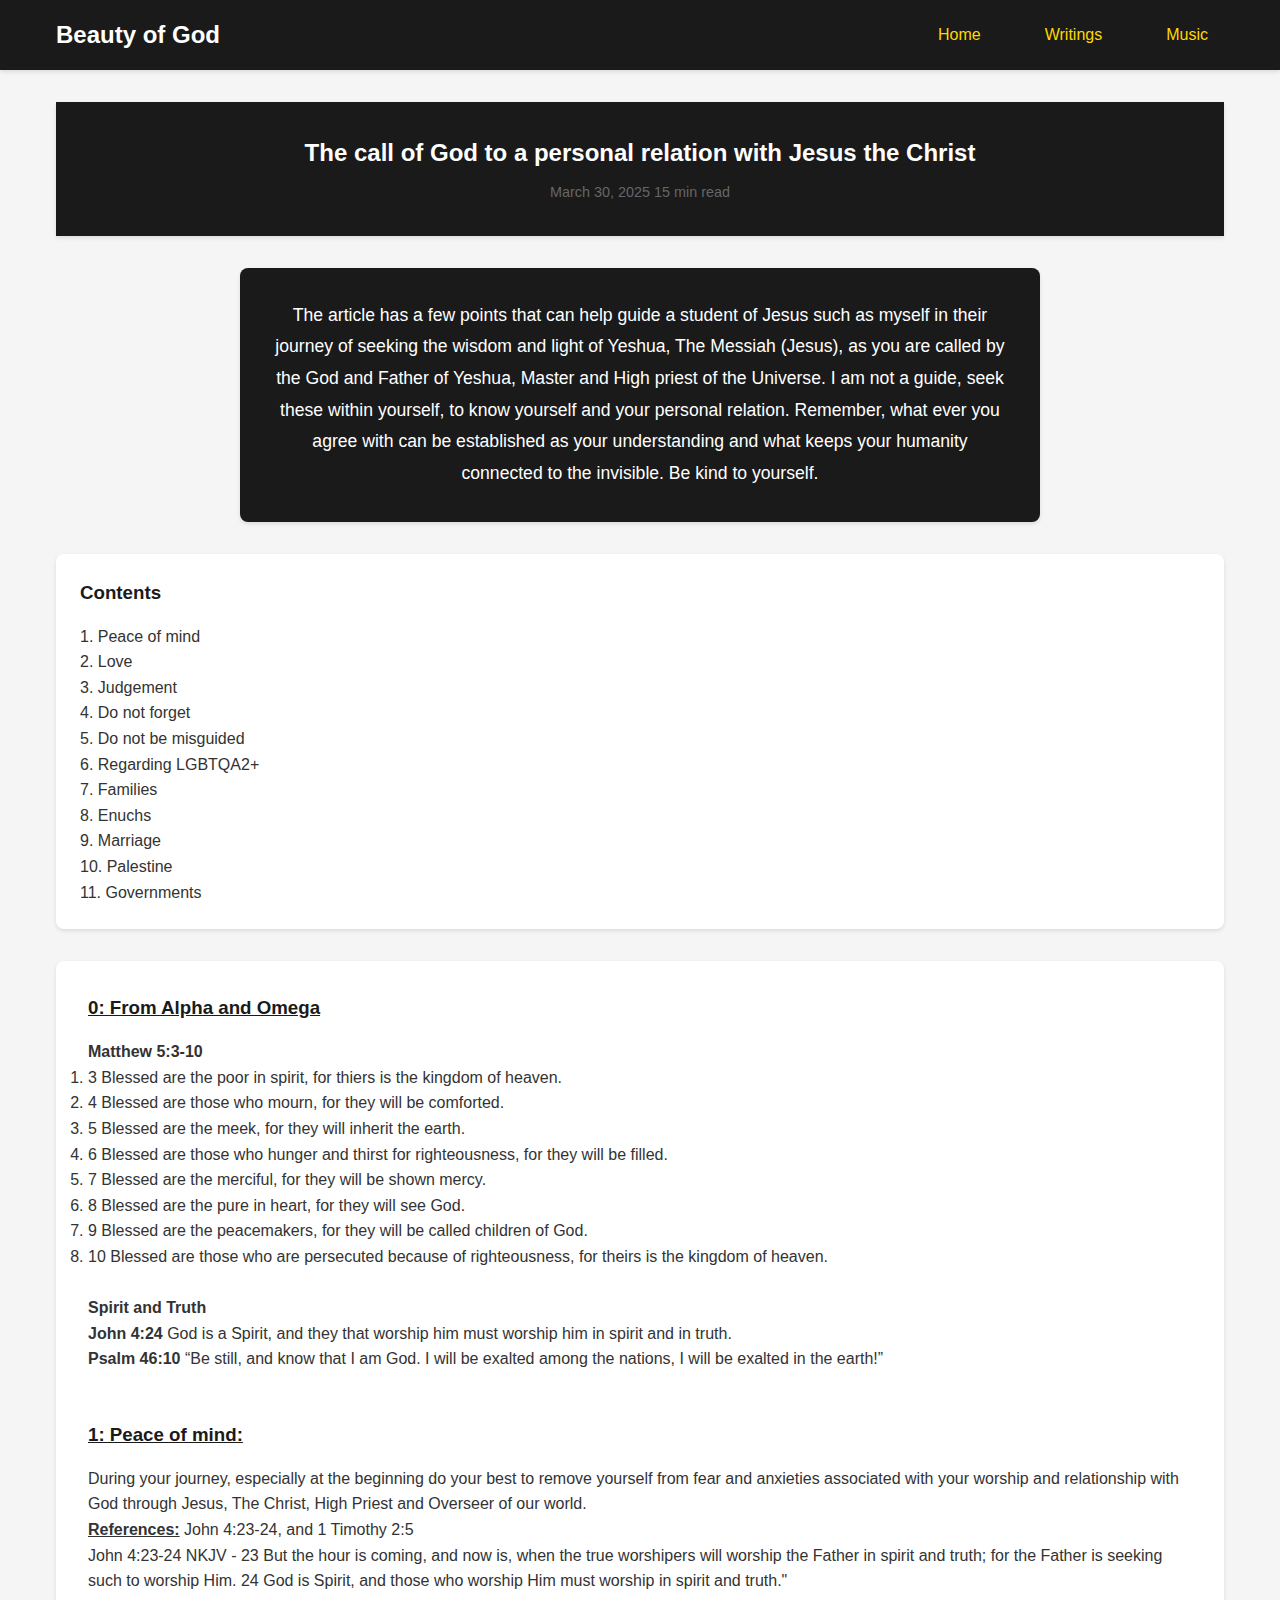
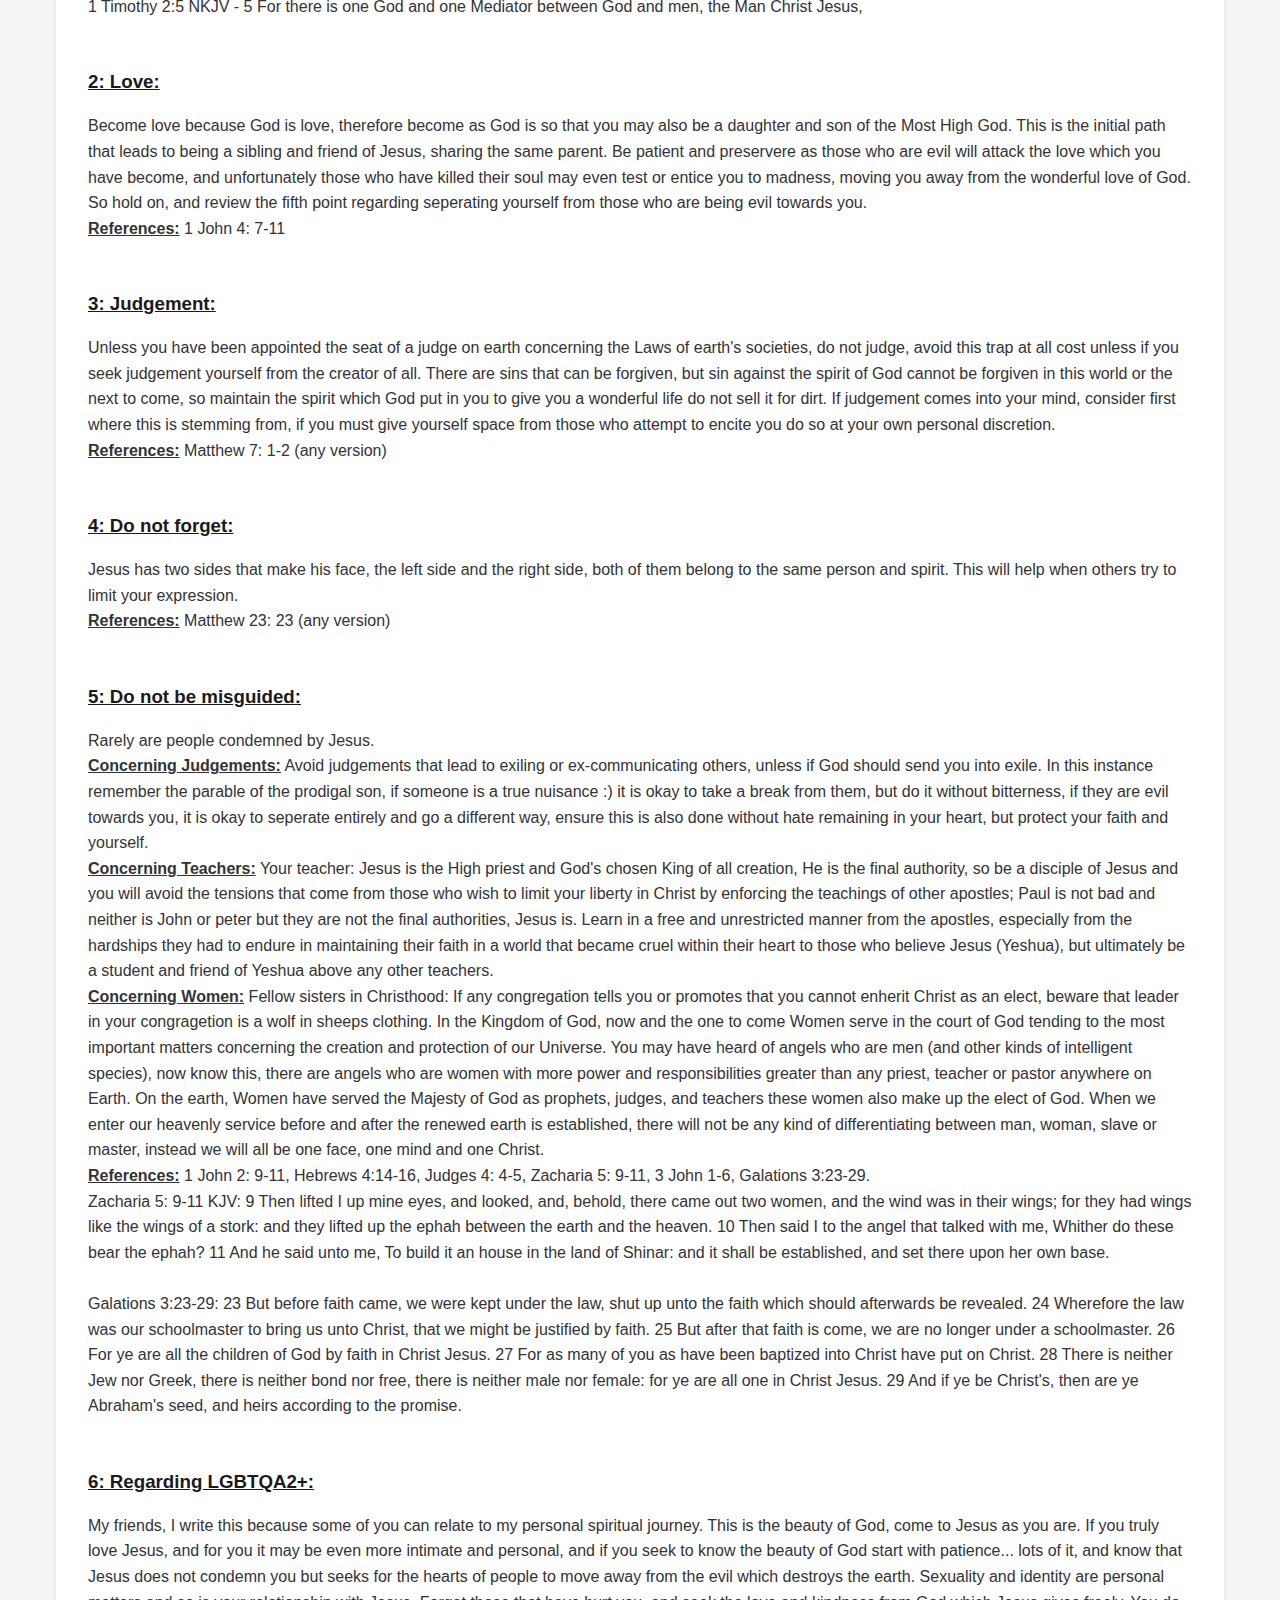
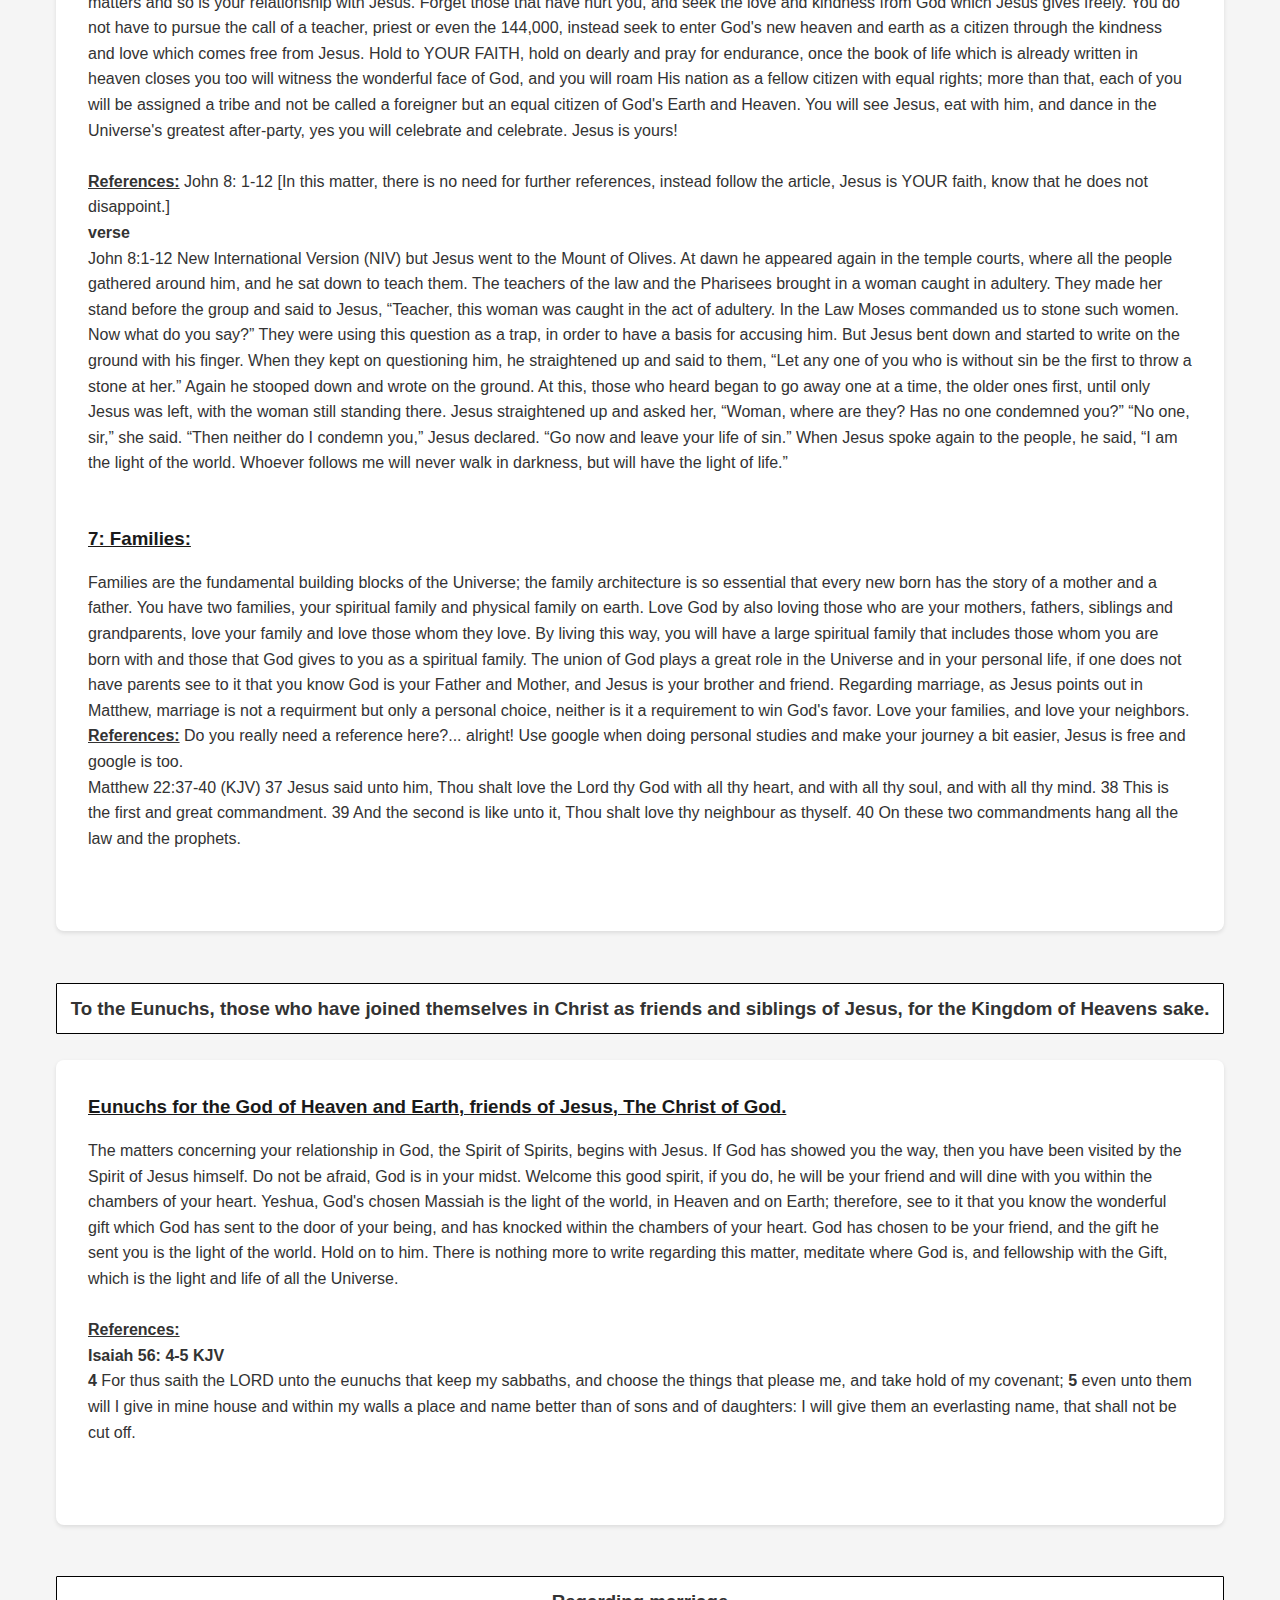
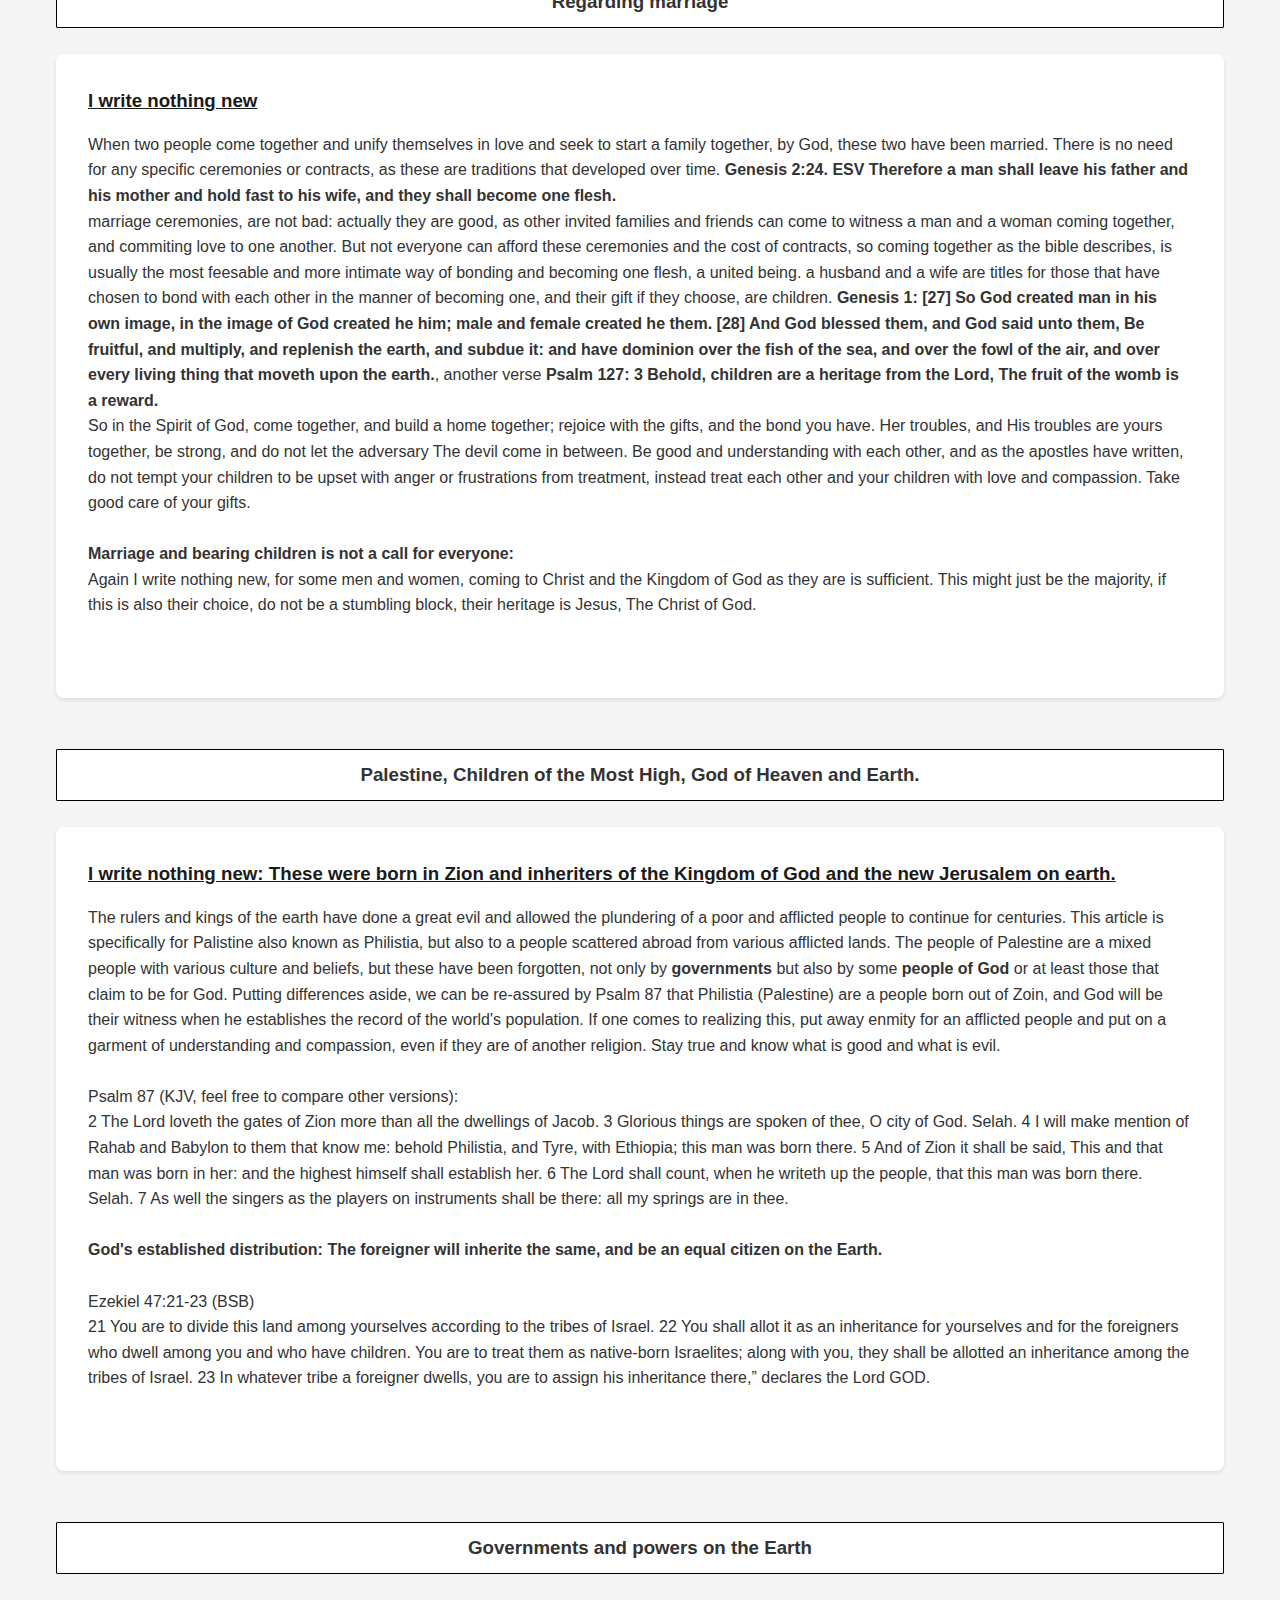
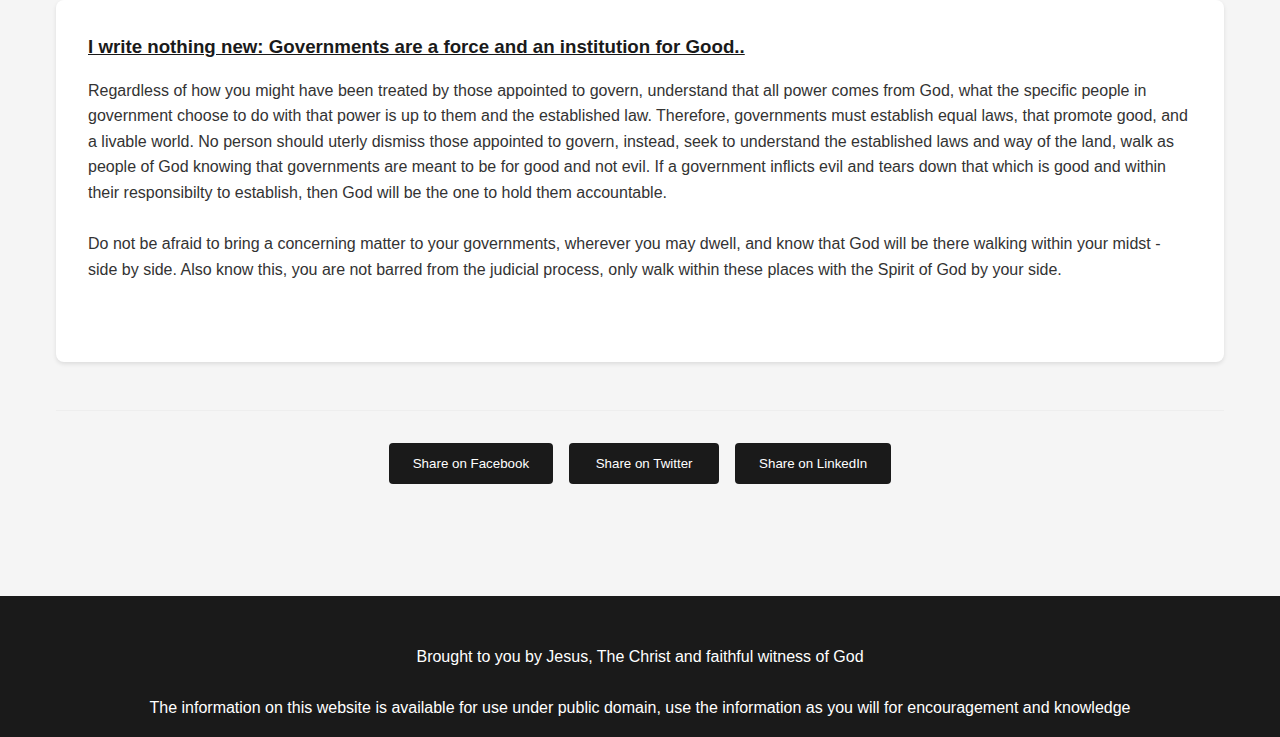
<file: index.html>
<!DOCTYPE html>
<html lang="en">

<head>
    <meta charset="UTF-8">
    <meta name="viewport" content="width=device-width, initial-scale=1.0">
    <meta name="description"
        content="Explore spiritual wisdom and guidance through Jesus Christ (Yeshua). Find articles about peace, love, judgment, and spiritual growth in your faith journey.">
    <meta name="keywords"
        content="Jesus Christ, Yeshua, spiritual wisdom, Christian articles, faith journey, biblical teachings, spiritual growth">
    <meta name="author" content="Beauty of God">
    <meta name="robots" content="index, follow">
    <meta property="og:title" content="Beauty of God - Spiritual Guidance through Jesus Christ">
    <meta property="og:description"
        content="Explore spiritual wisdom and guidance through Jesus Christ (Yeshua). Find articles about peace, love, judgment, and spiritual growth in your faith journey.">
    <meta property="og:type" content="website">
    <meta property="og:url" content="https://ezekielim.github.io/beautyofgod.github.io/index.html">
    <meta property="og:image" content="./images/og-image.jpg">
    <meta name="twitter:card" content="summary_large_image">
    <meta name="twitter:title" content="Beauty of God - Spiritual Guidance through Jesus Christ">
    <meta name="twitter:description"
        content="Explore spiritual wisdom and guidance through Jesus Christ (Yeshua). Find articles about peace, love, judgment, and spiritual growth in your faith journey.">
    <meta name="twitter:image" content="./images/og-image.jpg">
    <link rel="canonical" href="https://ezekielim.github.io/beautyofgod.github.io/index.html">
    <title>Beauty of God - Spiritual Guidance through Jesus Christ</title>
    <link rel="stylesheet" href="./styles/index.css">
    <!-- Structured Data for Article -->
    <script type="application/ld+json">
    {
        "@context": "https://schema.org",
        "@type": "Article",
        "headline": "The call of God to Jesus the Christ",
        "description": "A comprehensive guide exploring spiritual wisdom and guidance through Jesus Christ, covering topics of peace, love, judgment, and spiritual growth.",
        "image": "./images/article-image.jpg",
        "author": {
            "@type": "Person",
            "name": "Beauty of God"
        },
        "publisher": {
            "@type": "Organization",
            "name": "Beauty of God",
            "logo": {
                "@type": "ImageObject",
                "url": "./images/logo.png"
            }
        },
        "datePublished": "2024-03-20",
        "dateModified": "2024-03-20"
    }
    </script>
    <meta name="google-site-verification" content="LacM-9BunGYpz-65D693kItsYd25Yw_S5ybhPPGeIeg" />
</head>

<body>
    <header>
        <nav class="main-nav" role="navigation" aria-label="Main navigation">
            <div class="nav-brand">
                <a href="https://ezekielim.github.io/beautyofgod.github.io/index.html" aria-label="Beauty of God Home">
                    <h1>Beauty of God</h1>
                </a>
            </div>
            <button class="mobile-menu-toggle" aria-label="Toggle menu" aria-expanded="false">
                <span class="hamburger"></span>
            </button>
            <ul class="nav-links">
                <li><a class="nav-link" href="https://ezekielim.github.io/beautyofgod.github.io/index.html"
                        aria-current="page">Home</a></li>
                <li><a class="nav-link" href="https://ezekielim.github.io/beautyofgod.github.io/writings.html"
                        aria-current="page">Writings</a></li>
                <li><a class="nav-link" href="https://ezekielim.github.io/beautyofgod.github.io/music.html"
                        aria-current="page">Music</a></li>
            </ul>
        </nav>
    </header>

    <main id="main-content">
        <article class="opening-article" itemscope itemtype="https://schema.org/Article">
            <header class="article-header">
                <h2 itemprop="headline">The call of God to a personal relation with Jesus the Christ</h2>
                <div class="article-meta">
                    <time datetime="2024-03-20" itemprop="datePublished">March 30, 2025</time>
                    <span class="reading-time">15 min read</span>
                </div>
            </header>

            <div class="article-intro">
                <p itemprop="description">The article has a few points that can help guide a student of Jesus such as
                    myself in their journey
                    of seeking the wisdom and light of Yeshua, The Messiah (Jesus), as you are called by the God and
                    Father of Yeshua, Master and High priest of the Universe. I am not a guide, seek these within yourself, to know yourself and your personal relation. Remember, 
				what ever you agree with can be established as your understanding and what keeps your humanity connected to the invisible. Be kind to yourself.</p>
            </div>

            <nav class="table-of-contents" aria-label="Table of contents">
                <h3>Contents</h3>
                <ol>
                    <li><a href="#peace">Peace of mind</a></li>
                    <li><a href="#love">Love</a></li>
                    <li><a href="#judgement">Judgement</a></li>
                    <li><a href="#forget">Do not forget</a></li>
                    <li><a href="#misguided">Do not be misguided</a></li>
                    <li><a href="#lgbtqa">Regarding LGBTQA2+</a></li>
                    <li><a href="#families">Families</a></li>
                    <li><a href="#new-article-heading">Enuchs</a></li>
                    <li><a href="#new-article-1-heading">Marriage</a></li>
                    <li><a href="#new-article-2-heading">Palestine</a></li>
                    <li><a href="#new-article-3-heading">Governments</a></li>

                </ol>
            </nav>

            <div class="article-content" itemprop="articleBody">
				 <section id="aplhaomega" aria-labelledby="peace-heading">
                    <h3 id="peace-heading"><strong><u>0: From Alpha and Omega</u></strong></h3>
                    <p>
                    <strong>Matthew 5:3-10</strong>
                    <ol>
                    <li>3 Blessed are the poor in spirit, for thiers is the kingdom of heaven.</li>
                    <li>4 Blessed are those who mourn, for they will be comforted.</li>
                    <li>5 Blessed are the meek, for they will inherit the earth.</li>
                    <li>6 Blessed are those who hunger and thirst for righteousness, for they will be filled.</li>
                    <li>7 Blessed are the merciful, for they will be shown mercy.</li>
                    <li>8 Blessed are the pure in heart, for they will see God.</li>
                    <li>9 Blessed are the peacemakers, for they will be called children of God.</li>
                    <li>10 Blessed are those who are persecuted because of righteousness, for theirs is the kingdom of heaven.</li>
                    </ol>
                    </p>
                    <br>
                    <h4>Spirit and Truth</h4>
                    <p><strong>John 4:24</strong> God is a Spirit, and they that worship him must worship him in spirit and in truth.</p>
                    <p><strong>Psalm 46:10</strong> “Be still, and know that I am God. I will be exalted among the nations, I will be exalted in the earth!”</p>
                </section>
            
                <section id="peace" aria-labelledby="peace-heading">
                    <h3 id="peace-heading"><strong><u>1: Peace of mind:</u></strong></h3>
                    <p>During your journey, especially at the beginning do your best to remove yourself from fear and
                        anxieties associated with your worship and relationship with God through Jesus, The Christ, High
                        Priest and Overseer of our world.</p>
                    <p><strong><u>References:</u></strong> John 4:23-24, and 1 Timothy 2:5 <br>John 4:23-24 NKJV - 23
                        But the hour is coming,
                        and now is, when the true worshipers will worship the Father in spirit and truth; for the Father
                        is seeking such to worship Him. 24 God is Spirit, and those who worship Him must worship in
                        spirit and truth."<br>1 Timothy 2:5 NKJV - 5 For there is one God and one Mediator between God
                        and men, the Man Christ Jesus, </p>
                </section>

                <section id="love" aria-labelledby="love-heading">
                    <h3 id="love-heading"><strong><u>2: Love:</u></strong></h3>
                    <p>
                        Become love because God is love, therefore become as God is so that you may also be a daughter
                        and son of the Most High God. This is the initial path that leads to being a sibling and friend
                        of Jesus, sharing the same parent. Be patient and preservere as those who are evil will attack
                        the love which you have become, and unfortunately those who have killed their soul may even test
                        or entice you to madness, moving you away from the wonderful love of God. So hold on, and review
                        the fifth point regarding seperating yourself from those who are being evil towards you.
                    </p>
                    <p><strong><u>References:</u></strong> 1 John 4: 7-11</p>
                </section>

                <section id="judgement" aria-labelledby="judgement-heading">
                    <h3 id="judgement-heading"><strong><u>3: Judgement:</u></strong></h3>
                    <p>
                        Unless you have been appointed the seat of a judge on earth concerning the Laws of earth's
                        societies, do not judge, avoid this trap at all cost unless if you seek judgement yourself from
                        the creator of all. There are sins that can be forgiven, but sin against the spirit of God
                        cannot be forgiven in this world or the next to come, so maintain the spirit which God put in
                        you to give you a wonderful life do not sell it for dirt. If judgement comes into your mind,
                        consider first where this is stemming from, if you must give yourself space from those who
                        attempt to encite you do so at your own personal discretion.
                    </p>
                    <p>
                        <strong><u>References:</u></strong> Matthew 7: 1-2 (any version)
                    </p>
                </section>

                <section id="forget" aria-labelledby="forget-heading">
                    <h3 id="forget-heading"><strong><u>4: Do not forget:</u></strong></h3>
                    <p>
                        Jesus has two sides that make his face, the left side and the right side, both of them belong to
                        the same person and spirit. This will help when others try to limit your expression.
                    </p>
                    <p>
                        <strong><u>References:</u></strong> Matthew 23: 23 (any version)
                    </p>
                </section>

                <section id="misguided" aria-labelledby="misguided-heading">
                    <h3 id="misguided-heading"><strong><u>5: Do not be misguided:</u></strong></h3>
                    <p>Rarely are people condemned by Jesus.
                        <br>
                        <strong><u>Concerning Judgements:</u></strong> Avoid judgements that lead to exiling or
                        ex-communicating others, unless
                        if God should send you into exile. In this instance remember the parable of the prodigal son, if
                        someone is a true nuisance :) it is okay to take a break from them, but do it without
                        bitterness, if they are evil towards you, it is okay to seperate entirely and go a different
                        way, ensure this is also done without hate remaining in your heart, but protect your faith and
                        yourself.
                        <br>
                        <strong><u>Concerning Teachers:</u></strong> Your teacher: Jesus is the High priest and God's
                        chosen King of all creation, He is the final
                        authority, so be a disciple of Jesus and you will avoid the tensions that come from those who
                        wish to limit your liberty in Christ by enforcing the teachings of other apostles; Paul is not
                        bad and neither is John or peter but they are not the final authorities, Jesus is. Learn in a
                        free and unrestricted manner
                        from the apostles, especially from the hardships they had to endure in maintaining their faith
                        in a world that became cruel within their heart to those who believe Jesus (Yeshua), but
                        ultimately be a student and friend
                        of Yeshua above any other teachers.
                        <br>
                        <strong><u>Concerning Women:</u></strong> Fellow sisters in Christhood: If any congregation
                        tells you or
                        promotes that you cannot enherit Christ as an
                        elect, beware that leader in your congragetion is a wolf in sheeps clothing. In the Kingdom of
                        God, now and the one to come Women serve in the court of God tending to the most important
                        matters concerning the creation and protection of our Universe. You may have heard of angels who
                        are men (and other kinds of intelligent species), now know this, there are angels who are women
                        with more power and responsibilities greater than any priest, teacher or pastor anywhere on
                        Earth. On the earth, Women have served the Majesty of God as prophets, judges, and teachers
                        these women also make up the elect of God. When we enter our heavenly service before and after
                        the renewed earth is established, there will not be any kind of differentiating between man,
                        woman, slave or master, instead we will all be one face, one mind and one Christ.
                    </p>
                    <p>
                        <strong><u>References:</u></strong> 1 John 2: 9-11, Hebrews 4:14-16, Judges 4: 4-5, Zacharia 5:
                        9-11, 3 John 1-6,
                        Galations 3:23-29.
                        <br>
                        Zacharia 5: 9-11 KJV: 9 Then lifted I up mine eyes, and looked, and, behold, there came out two
                        women, and the wind was in their wings; for they had wings like the wings of a stork: and they
                        lifted up the ephah between the earth and the heaven.

                        10 Then said I to the angel that talked with me, Whither do these bear the ephah?

                        11 And he said unto me, To build it an house in the land of Shinar: and it shall be established,
                        and set there upon her own base.
                        <br> <br>
                        Galations 3:23-29: 23 But before faith came, we were kept under the law, shut up unto the faith
                        which should afterwards be revealed.

                        24 Wherefore the law was our schoolmaster to bring us unto Christ, that we might be justified by
                        faith.

                        25 But after that faith is come, we are no longer under a schoolmaster.

                        26 For ye are all the children of God by faith in Christ Jesus.

                        27 For as many of you as have been baptized into Christ have put on Christ.

                        28 There is neither Jew nor Greek, there is neither bond nor free, there is neither male nor
                        female: for ye are all one in Christ Jesus.

                        29 And if ye be Christ's, then are ye Abraham's seed, and heirs according to the promise.
                    </p>
                </section>

                <section id="lgbtqa" aria-labelledby="lgbtqa-heading">
                    <h3 id="lgbtqa-heading"><strong><u>6: Regarding LGBTQA2+:</u></strong></h3>
                    <p>
                        My friends, I write this because some of you can relate to my personal spiritual journey. This is the beauty of God, come to
                        Jesus as you are. If you truly love Jesus, and for you it may be even more intimate and
                        personal, and if you seek to know the beauty of God start with patience... lots of it, and know
                        that Jesus does not condemn you but seeks for the hearts of people to move away from the evil
                        which destroys the earth. Sexuality and identity are personal matters and so is your
                        relationship with Jesus. Forget those that have hurt you, and seek the love and kindness from
                        God
                        which Jesus gives freely. You do not have to pursue the call of a teacher, priest or even the
                        144,000, instead seek to enter God's new heaven and earth as a citizen through the kindness and
                        love which comes free from Jesus. Hold to YOUR FAITH, hold on dearly and pray for endurance,
                        once the book of life which is already written in heaven closes you too will witness the
                        wonderful face of God, and you will roam His nation as a fellow citizen with equal rights; more
                        than that, each of you
                        will be assigned a tribe and not be called a foreigner but an equal citizen of God's Earth and
                        Heaven. You will see Jesus, eat with him, and dance in the Universe's greatest after-party, yes
                        you will celebrate and celebrate. Jesus is yours!
                    </p>
                    <br>
                    <p>
                        <strong><u>References:</u></strong> John 8: 1-12 [In this matter, there is no need for further
                        references, instead
                        follow the article, Jesus is YOUR faith, know that he does not disappoint.]
                        <br>
                        <strong>verse</strong><br>
                        John 8:1-12 New International Version (NIV)

                        but Jesus went to the Mount of Olives. At dawn he appeared again in the temple courts, where all
                        the people gathered around him, and he sat down to teach them. The teachers of the law and the
                        Pharisees brought in a woman caught in adultery. They made her stand before the group and said
                        to Jesus, “Teacher, this woman was caught in the act of adultery. In the Law Moses commanded us
                        to stone such women. Now what do you say?” They were using this question as a trap, in order to
                        have a basis for accusing him. But Jesus bent down and started to write on the ground with his
                        finger. When they kept on questioning him, he straightened up and said to them, “Let any one of
                        you who is without sin be the first to throw a stone at her.” Again he stooped down and wrote on
                        the ground. At this, those who heard began to go away one at a time, the older ones first, until
                        only Jesus was left, with the woman still standing there. Jesus straightened up and asked her,
                        “Woman, where are they? Has no one condemned you?” “No one, sir,” she said. “Then neither do I
                        condemn you,” Jesus declared. “Go now and leave your life of sin.” When Jesus spoke again to the
                        people, he said, “I am the light of the world. Whoever follows me will never walk in darkness,
                        but will have the light of life.”

                    </p>
                </section>

                <section id="families" aria-labelledby="families-heading">
                    <h3 id="families-heading"><strong><u>7: Families:</u></strong></h3>
                    <p>
                        Families are the fundamental building blocks of the Universe; the family architecture is so
                        essential that every new born has the story of a mother and a father. You have two families,
                        your
                        spiritual family and physical family on earth. Love God by also loving those who are your
                        mothers, fathers, siblings and grandparents, love your family and love those whom they love. By
                        living this way, you will have a large spiritual family that includes those whom you are born
                        with and
                        those that God gives to you as a spiritual family. The union of God plays a great role in the
                        Universe and in your personal life, if one does not have parents see to it that you know God is
                        your Father and Mother, and Jesus is your brother and friend. Regarding marriage, as Jesus
                        points out in Matthew, marriage is not a requirment but only a personal choice, neither is it a
                        requirement to win God's favor. Love your families, and love your neighbors.
                    </p>
                    <p>
                        <strong><u>References:</u></strong> Do you really need a reference here?... alright! Use google
                        when doing personal studies and make your journey a bit easier, Jesus is free and google is too.
                        <br>
                        Matthew 22:37-40 (KJV)

                        37 Jesus said unto him, Thou shalt love the Lord thy God with all thy heart, and with all thy
                        soul, and with all thy mind.

                        38 This is the first and great commandment.

                        39 And the second is like unto it, Thou shalt love thy neighbour as thyself.

                        40 On these two commandments hang all the law and the prophets.
                    </p>
                </section>
            </div>
            <br>
            <br>

            <h3 id="new-article-heading"
                style="text-align: center; background-color: white; border: 1px solid black; border-radius: 1px; padding: 10px;">
                To the Eunuchs, those who have joined themselves in Christ as friends and
                siblings of Jesus, for the Kingdom of Heavens sake.</h3>
            <br>
            <div class="article-content" itemprop="articleBody">


                <section id="new-article" aria-labelledby="new-article">
                    <h3 id="new-article-heading"><strong><u>Eunuchs for the God of Heaven and Earth, friends of Jesus,
                                The Christ of God.</u></strong></h3>
                    <p>
                        The matters concerning your relationship in God, the Spirit of Spirits, begins with Jesus. If
                        God has showed you the way, then you have been visited by the Spirit of Jesus himself. Do not be
                        afraid, God is in your midst. Welcome this good spirit, if you do, he will be your friend and
                        will dine with you within the chambers of your heart. Yeshua, God's chosen Massiah is the light
                        of the world, in Heaven and on Earth; therefore, see to it that you know the wonderful gift
                        which God has sent to the door of your being, and has knocked within the chambers of your heart.
                        God has chosen to be your friend, and the gift he sent you is the light of the world. Hold on to
                        him. There is nothing more to write regarding this matter, meditate where God is, and fellowship
                        with the Gift, which is the light and life of all the Universe.
                    </p>
                    <br>
                    <p>
                        <strong><u>References:</u></strong>
                        <br>
                        <strong>Isaiah 56: 4-5 KJV</strong>

                        <br>
                        <strong>4</strong> For thus saith the LORD unto the eunuchs that keep my sabbaths, and choose
                        the things that please me, and take hold of my covenant; <strong>5</strong> even unto them will
                        I give in mine house and within my walls a place and name better than of sons and of daughters:
                        I will give them an everlasting name, that shall not be cut off.
                    </p>
                </section>
            </div>
            <br><br>
            <h3 id="new-article-1-heading"
                style="text-align: center; background-color: white; border: 1px solid black; border-radius: 1px; padding: 10px;">
                Regarding marriage</h3>
            <br>
            <div class="article-content" itemprop="articleBody">


                <section id="new-article-1" aria-labelledby="new-article">
                    <h3 id="new-article-heading"><strong><u>I write nothing new</u></strong></h3>
                    <p>
                        When two people come together and unify themselves in love and seek to start a family together,
                        by God, these two have been married. There is no need for any specific ceremonies or contracts,
                        as these are traditions that developed over time. <strong>Genesis 2:24. ESV Therefore a man
                            shall leave his father and his mother and hold fast to his wife, and they shall become one
                            flesh.</strong>
                        <br> marriage ceremonies, are not bad: actually they are good, as other invited families and
                        friends can come to witness a man and a woman coming together, and commiting love to one
                        another. But not everyone can afford these ceremonies and the cost of contracts, so coming
                        together as the bible describes, is usually the most feesable and more intimate way of bonding
                        and becoming one flesh, a united being. a husband and a wife are titles for those that have
                        chosen to bond with each other in the manner of becoming one, and their gift if they choose, are
                        children. <strong>Genesis 1: [27] So God created man in his own image, in the image of God
                            created he him; male and female created he them.
                            [28] And God blessed them, and God said unto them, Be fruitful, and multiply, and replenish
                            the earth, and subdue it: and have dominion over the fish of the sea, and over the fowl of
                            the air, and over every living thing that moveth upon the earth.</strong>, another verse
                        <strong>Psalm 127: 3 Behold, children are a heritage from the Lord,
                            The fruit of the womb is a reward.</strong>
                        <br>
                        So in the Spirit of God, come together, and build a home together; rejoice with the gifts, and
                        the bond you have. Her troubles, and His troubles are yours together, be strong, and do not let
                        the adversary The devil come in between. Be good and understanding with each other, and as the
                        apostles have written, do not tempt your children to be upset with anger or frustrations from
                        treatment, instead treat each other and your children with love and compassion. Take good care
                        of your gifts.
                        <br><br>
                    <h4>Marriage and bearing children is not a call for everyone:</h4>
                    Again I write nothing new, for some men and women, coming to Christ and the Kingdom of God as they
                    are is sufficient. This might just be the majority, if this is also their choice, do not be a
                    stumbling block, their heritage is Jesus, The Christ of God.

                    </p>

                </section>
            </div>
            <br><br>
            <h3 id="new-article-2-heading"
                style="text-align: center; background-color: white; border: 1px solid black; border-radius: 1px; padding: 10px;">
                Palestine, Children of the Most High, God of Heaven and Earth.</h3>
            <br>
            <div class="article-content" itemprop="articleBody">


                <section id="new-article-1" aria-labelledby="new-article">
                    <h3 id="new-article-heading"><strong><u>I write nothing new: These were born in Zion and inheriters
                                of the Kingdom of God and the new Jerusalem on earth.</u></strong></h3>
                    <p>
                        The rulers and kings of the earth have done a great evil and allowed the plundering of a poor
                        and afflicted people to continue for centuries. This article is specifically for Palistine also
                        known as Philistia, but also to a people scattered abroad from various afflicted lands. The
                        people of Palestine are a mixed people with various culture and beliefs, but these have been
                        forgotten, not only by <strong> governments </strong> but also by some <strong>people of
                            God</strong> or at least those that claim to be for God. Putting differences aside, we can
                        be re-assured by Psalm 87 that Philistia (Palestine) are a people born out of Zoin, and God will
                        be their witness when he establishes the record of the world's population. If one comes to
                        realizing this, put away enmity for an afflicted people and put on a garment of understanding
                        and compassion, even if they are of another religion. Stay true and know what is good and what
                        is evil.
                        <br><br>

                        Psalm 87 (KJV, feel free to compare other versions):
                        <br>

                        2 The Lord loveth the gates of Zion more than all the dwellings of Jacob.

                        3 Glorious things are spoken of thee, O city of God. Selah.

                        4 I will make mention of Rahab and Babylon to them that know me: behold Philistia, and Tyre,
                        with Ethiopia; this man was born there.

                        5 And of Zion it shall be said, This and that man was born in her: and the highest himself shall
                        establish her.

                        6 The Lord shall count, when he writeth up the people, that this man was born there. Selah.

                        7 As well the singers as the players on instruments shall be there: all my springs are in thee.
                    </p>
                    <br>
                    <h4>God's established distribution: The foreigner will inherite the same, and be an equal citizen on
                        the Earth.</h4>
                    <br>
                    <p>
                        Ezekiel 47:21-23 (BSB) <br>
                        21 You are to divide this land among yourselves according to the tribes of Israel. 22 You shall
                        allot it as an inheritance for yourselves and for the foreigners who dwell among you and who
                        have children. You are to treat them as native-born Israelites; along with you, they shall be
                        allotted an inheritance among the tribes of Israel. 23 In whatever tribe a foreigner dwells, you
                        are to assign his inheritance there,” declares the Lord GOD.
                    </p>

                </section>
            </div>
            <br><br>
            <h3 id="new-article-3-heading"
                style="text-align: center; background-color: white; border: 1px solid black; border-radius: 1px; padding: 10px;">
                Governments and powers on the Earth</h3>
            <br>
            <div class="article-content" itemprop="articleBody">


                <section id="new-article-1" aria-labelledby="new-article">
                    <h3 id="new-article-heading"><strong><u>I write nothing new: Governments are a force and an
                                institution for Good..</u></strong></h3>
                    <p>
                        Regardless of how you might have been treated by those appointed to govern, understand that all
                        power comes from God, what the specific people in government choose to do with that power is up
                        to them and the established law. Therefore, governments must establish equal laws, that promote
                        good, and a livable world. No person should uterly dismiss those appointed to govern, instead,
                        seek to understand the established laws and way of the land, walk as people of God knowing that
                        governments are meant to be for good and not evil. If a government inflicts evil and tears down
                        that which is good and within their responsibilty to establish, then God will be the one to hold
                        them accountable.
                        <br><br>
                        Do not be afraid to bring a concerning matter to your governments, wherever you may dwell, and
                        know that God will be there walking within your midst - side by side. Also know this, you are
                        not barred from the judicial process, only walk within these places with the Spirit of God by
                        your side.
                    </p>
                </section>
            </div>

            <footer class="article-footer">
                <div class="share-buttons" aria-label="Share article">
                    <button class="share-button" aria-label="Share on Facebook">Share on Facebook</button>
                    <button class="share-button" aria-label="Share on Twitter">Share on Twitter</button>
                    <button class="share-button" aria-label="Share on LinkedIn">Share on LinkedIn</button>
                </div>

            </footer>
        </article>
    </main>

    <footer class="site-footer">
        <p>Brought to you by Jesus, The Christ and faithful witness of God</p>
        <br>
        <p>The information on this website is available for use under public domain, use the information as you will for
            encouragement and knowledge</p>
    </footer>

    <button class="back-to-top" aria-label="Back to top">↑</button>

    <script src="./js/main.js"></script>
</body>

</html>
</file>
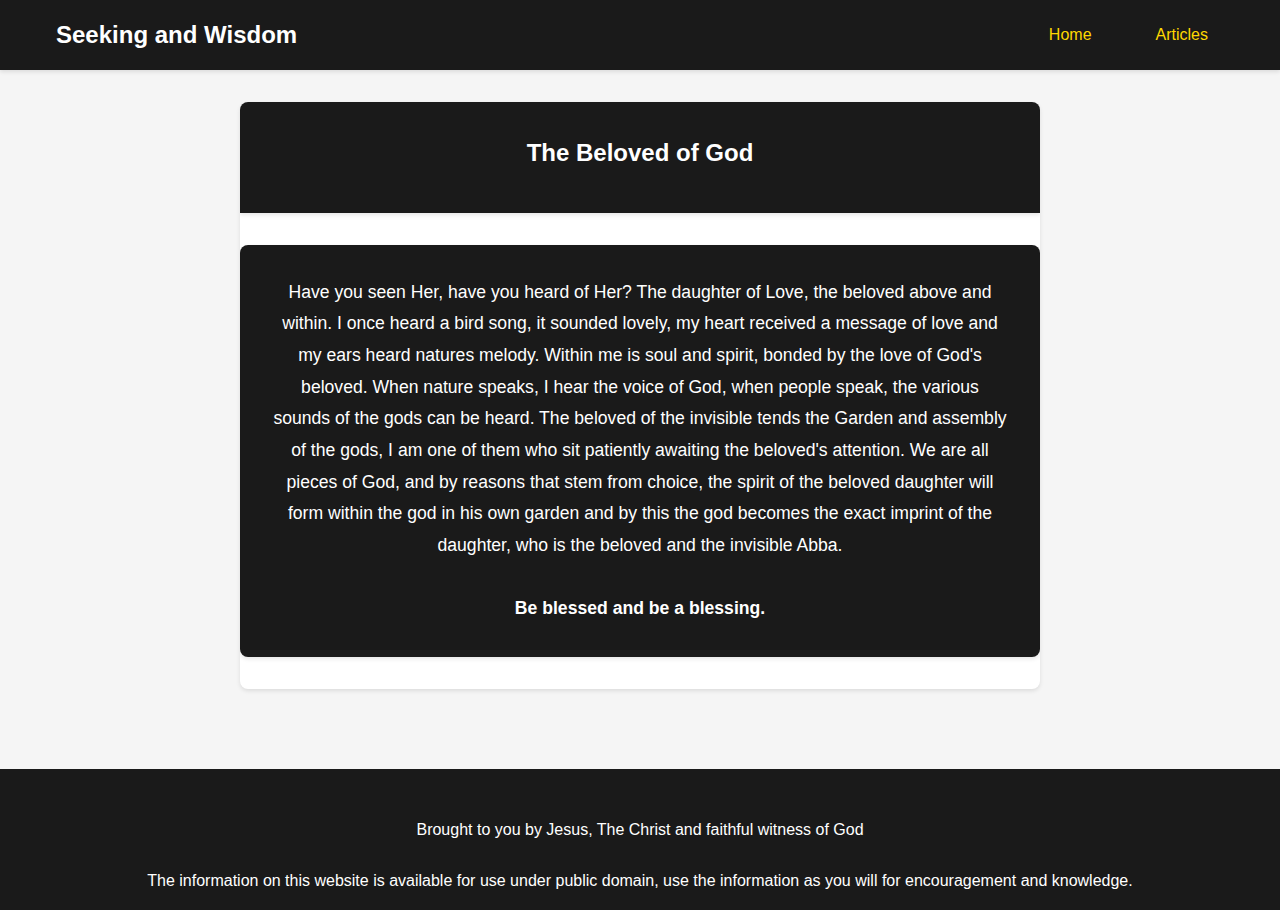
<file: articles.html>
<!DOCTYPE html>
<html lang="en">

<head>
    <meta charset="UTF-8">
    <meta name="viewport" content="width=device-width, initial-scale=1.0">
    <meta name="description" content="Coming soon - Articles about seeking the light and wisdom of Jesus Christ (Yeshua)">
    <title>Articles - Seeking and Wisdom</title>
    <link rel="stylesheet" href="./styles/articles.css">
</head>

<body>
    <a href="#main-content" class="skip-link">Skip to main content</a>

    <header>
        <nav class="main-nav" role="navigation" aria-label="Main navigation">
            <div class="nav-brand">
                <a href="/" aria-label="Seeking and Wisdom Home">
                    <h1>Seeking and Wisdom</h1>
                </a>
            </div>
            <button class="mobile-menu-toggle" aria-label="Toggle menu" aria-expanded="false">
                <span class="hamburger"></span>
            </button>
            <ul class="nav-links">
                <li><a class="nav-link" href="https://ezekielim.github.io/beautyofgod.github.io/index.html"
                        aria-current="page">Home</a></li>
                <li><a class="nav-link" href="https://ezekielim.github.io/beautyofgod.github.io/articles.html"
                        aria-current="page">Articles</a></li>
            </ul>
        </nav>
    </header>

    <main id="main-content">
        <article class="coming-soon">
            <header class="article-header">
                <h2>The Beloved of God <h2>
                <div class="article-meta">
                </div>
            </header>

            <div class="article-intro">
                <p>
                Have you seen Her, have you heard of Her? The daughter of Love, the beloved above and within. I once heard a bird song, it sounded lovely, my heart received a message of love and my ears heard natures melody. Within me is soul and spirit, bonded by the love of God's beloved. When nature speaks, I hear the voice of God, when people speak, the various sounds of the gods can be heard. The beloved of the invisible tends the Garden and assembly of the gods, I am one of them who sit patiently awaiting the beloved's attention. We are all pieces of God, and by reasons that stem from choice, the spirit of the beloved daughter will form within the god in his own garden and by this the god becomes the exact imprint of the daughter, who is the beloved and the invisible Abba.
                    <br> <br>
                    <strong>Be blessed and be a blessing.</strong>
                </p>
            </div>

            
        </article>
    </main>

    <footer class="site-footer">
        <p>Brought to you by Jesus, The Christ and faithful witness of God</p>
        <br>
        <p>The information on this website is available for use under public domain, use the information as you will for encouragement and knowledge.</p>
    </footer>

    <button class="back-to-top" aria-label="Back to top">↑</button>

    <script src="./js/main.js"></script>
</body>

</html>
</file>
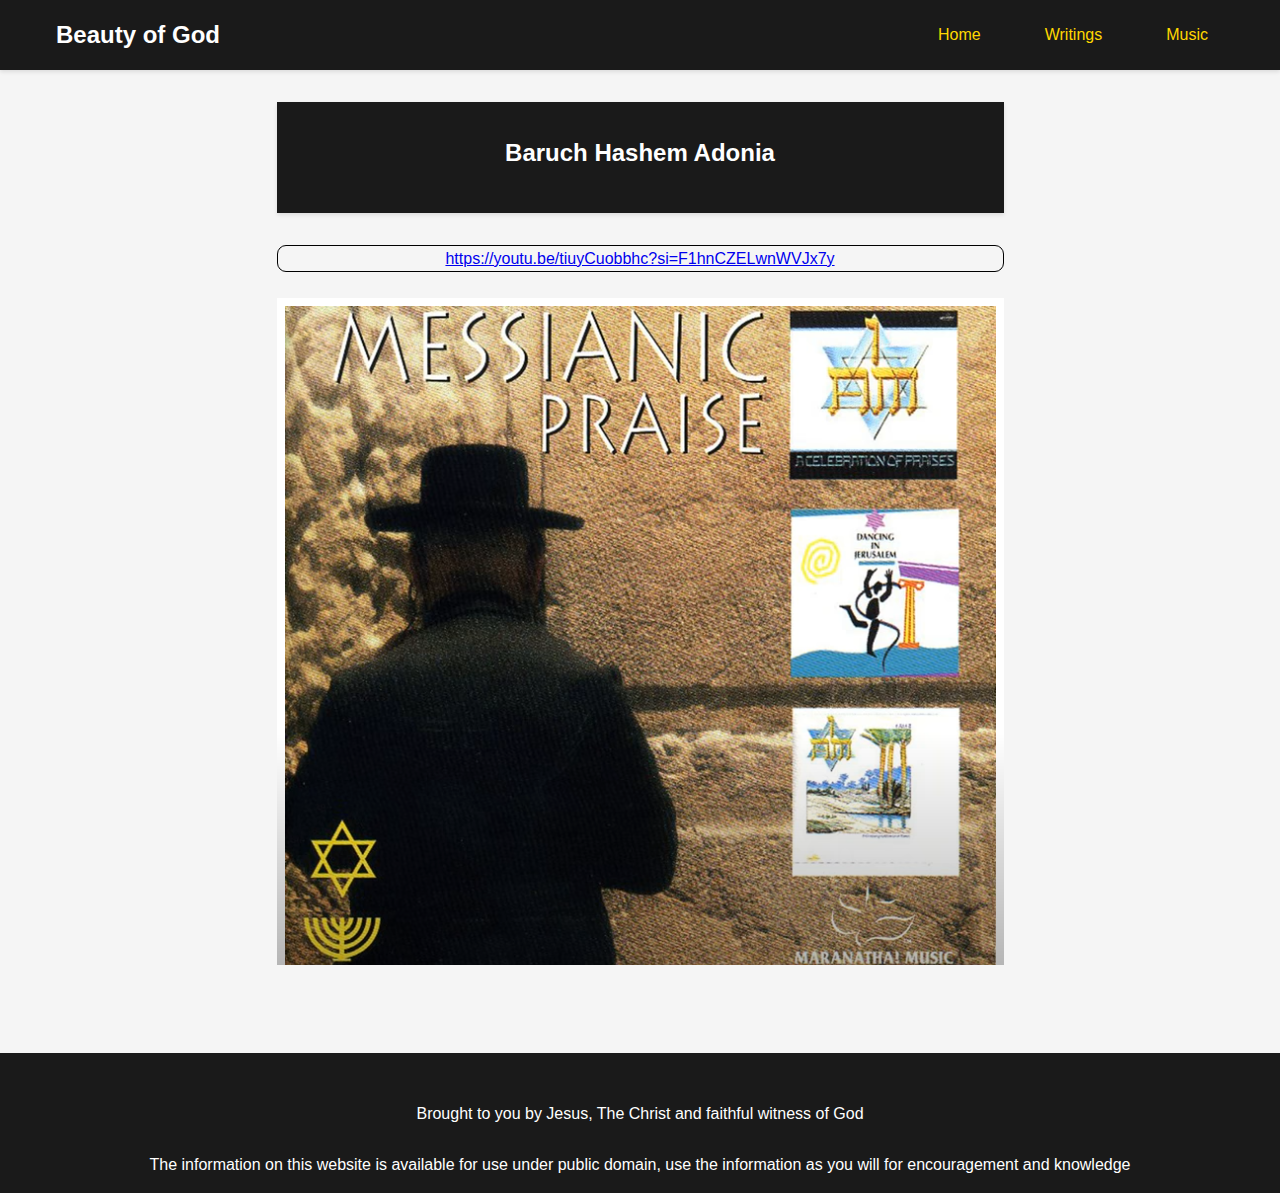
<file: music.html>
<!DOCTYPE html>
<html lang="en">

<head>
    <meta charset="UTF-8">
    <meta name="viewport" content="width=device-width, initial-scale=1.0">
    <meta name="description" content="Coming soon - Articles about seeking the light and wisdom of Jesus Christ (Yeshua)">
    <title>Articles - Beauty of God</title>
    <link rel="stylesheet" href="./styles/articles.css">
</head>

<body>
    <header>
        <nav class="main-nav" role="navigation" aria-label="Main navigation">
            <div class="nav-brand">
                <a href="https://ezekielim.github.io/beautyofgod.github.io/index.html" aria-label="Beauty of God Home">
                    <h1>Beauty of God</h1>
                </a>
            </div>
            <button class="mobile-menu-toggle" aria-label="Toggle menu" aria-expanded="false">
                <span class="hamburger"></span>
            </button>
            <ul class="nav-links">
                <li><a class="nav-link" href="https://ezekielim.github.io/beautyofgod.github.io/index.html"
                        aria-current="page">Home</a></li>
                <li><a class="nav-link" href="https://ezekielim.github.io/beautyofgod.github.io/writings.html"
                        aria-current="page">Writings</a></li>
                <li><a class="nav-link" href="https://ezekielim.github.io/beautyofgod.github.io/music.html"
                        aria-current="page">Music</a></li>
            </ul>
        </nav>
    </header>

    <main id="main-content">
        <article class="music-sectionn">
            <header class="article-header">
                <h2>Baruch Hashem Adonia <h2>
                <div class="article-meta">
                </div>
            </header>

           <p class="music-link"><a href="https://youtu.be/tiuyCuobbhc?si=F1hnCZELwnWVJx7y" target="_blank">https://youtu.be/tiuyCuobbhc?si=F1hnCZELwnWVJx7y</a></p>
           <br>
           <img src="./img/thumbnail-baruch.png" alt="" srcset="">
        </article>
    </main>

    <footer class="site-footer">
        <p>Brought to you by Jesus, The Christ and faithful witness of God</p>
        <br>
        <p>The information on this website is available for use under public domain, use the information as you will for encouragement and knowledge</p>
    </footer>

    <button class="back-to-top" aria-label="Back to top">↑</button>

    <script src="./js/main.js"></script>
</body>

</html>
</file>
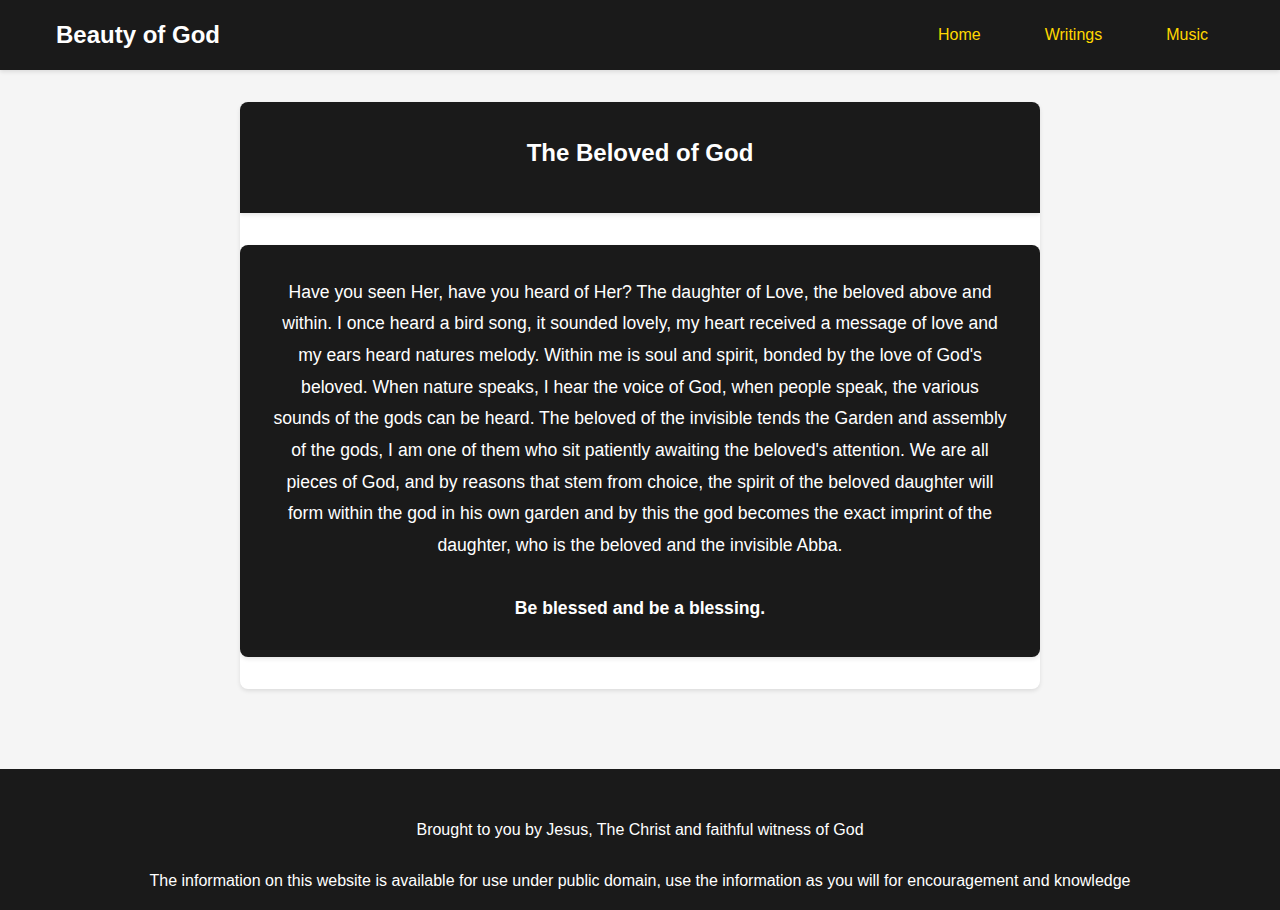
<file: writings.html>
<!DOCTYPE html>
<html lang="en">

<head>
    <meta charset="UTF-8">
    <meta name="viewport" content="width=device-width, initial-scale=1.0">
    <meta name="description" content="Coming soon - Articles about seeking the light and wisdom of Jesus Christ (Yeshua)">
    <title>Articles - Beauty of God</title>
    <link rel="stylesheet" href="./styles/articles.css">
</head>

<body>

    <header>
        <nav class="main-nav" role="navigation" aria-label="Main navigation">
            <div class="nav-brand">
                <a href="https://ezekielim.github.io/beautyofgod.github.io/index.html" aria-label="Beauty of God Home">
                    <h1>Beauty of God</h1>
                </a>
            </div>
            <button class="mobile-menu-toggle" aria-label="Toggle menu" aria-expanded="false">
                <span class="hamburger"></span>
            </button>
            <ul class="nav-links">
                <li><a class="nav-link" href="https://ezekielim.github.io/beautyofgod.github.io/index.html"
                        aria-current="page">Home</a></li>
                <li><a class="nav-link" href="https://ezekielim.github.io/beautyofgod.github.io/writings.html"
                        aria-current="page">Writings</a></li>
                <li><a class="nav-link" href="https://ezekielim.github.io/beautyofgod.github.io/music.html"
                        aria-current="page">Music</a></li>
            </ul>
        </nav>
    </header>

    <main id="main-content">
        <article class="coming-soon">
            <header class="article-header">
                <h2>The Beloved of God <h2>
                <div class="article-meta">
                </div>
            </header>

            <div class="article-intro">
                <p>
                Have you seen Her, have you heard of Her? The daughter of Love, the beloved above and within. I once heard a bird song, it sounded lovely, my heart received a message of love and my ears heard natures melody. Within me is soul and spirit, bonded by the love of God's beloved. When nature speaks, I hear the voice of God, when people speak, the various sounds of the gods can be heard. The beloved of the invisible tends the Garden and assembly of the gods, I am one of them who sit patiently awaiting the beloved's attention. We are all pieces of God, and by reasons that stem from choice, the spirit of the beloved daughter will form within the god in his own garden and by this the god becomes the exact imprint of the daughter, who is the beloved and the invisible Abba.
                    <br> <br>
                    <strong>Be blessed and be a blessing.</strong>
                </p>
            </div>
        </article>
    </main>

    <footer class="site-footer">
        <p>Brought to you by Jesus, The Christ and faithful witness of God</p>
        <br>
        <p>The information on this website is available for use under public domain, use the information as you will for encouragement and knowledge</p>
    </footer>

    <button class="back-to-top" aria-label="Back to top">↑</button>

    <script src="./js/main.js"></script>
</body>

</html>
</file>
<file: styles/index.css>
/* Reset default styles and set base styles */
* {
    margin: 0;
    padding: 0;
    box-sizing: border-box;
}

/* Base styles for the body */
body {
    font-family: -apple-system, BlinkMacSystemFont, 'Segoe UI', Roboto, Oxygen, Ubuntu, Cantarell, sans-serif;
    line-height: 1.6;
    color: #333;
    background-color: #f5f5f5;
    min-height: 100vh;
    display: flex;
    flex-direction: column;
}

/* Skip link for accessibility */
.skip-link {
    position: absolute;
    top: -40px;
    left: 0;
    background: #1a1a1a;
    color: white;
    padding: 8px;
    z-index: 100;
    transition: top 0.3s;
}

.skip-link:focus {
    top: 0;
}

/* Header and Navigation */
header {
    background-color: #1a1a1a;
    position: relative;
    z-index: 1000;
    box-shadow: 0 2px 4px rgba(0, 0, 0, 0.1);
}

.main-nav {
    max-width: 1200px;
    margin: 0 auto;
    padding: 1rem;
    display: flex;
    justify-content: space-between;
    align-items: center;
    position: relative;
    z-index: 1001;
}

.nav-brand h1 {
    color: white;
    font-size: 1.5rem;
    margin: 0;
}

.nav-brand a {
    text-decoration: none;
    color: white;
}

.nav-links {
    display: flex;
    list-style: none;
    gap: 2rem;
    margin: 0;
    padding: 0;
}

.nav-link {
    color: white;
    text-decoration: none;
    font-size: 1rem;
    padding: 0.5rem 1rem;
    transition: color 0.3s ease;
}

.nav-link:hover,
.nav-link[aria-current="page"] {
    color: #ffd700;
}

.mobile-menu-toggle {
    display: none;
    background: none;
    border: none;
    color: white;
    cursor: pointer;
    padding: 0.5rem;
    position: relative;
    width: 30px;
    height: 30px;
}

/* Hamburger menu icon */
.hamburger {
    display: block;
    width: 100%;
    height: 100%;
    position: relative;
}

.hamburger::before,
.hamburger::after,
.hamburger span {
    content: '';
    position: absolute;
    width: 100%;
    height: 2px;
    background-color: white;
    transition: all 0.3s ease;
}

.hamburger::before {
    top: 0;
}

.hamburger::after {
    bottom: 0;
}

.hamburger span {
    top: 50%;
    transform: translateY(-50%);
}

/* Main content */
main {
    flex: 1;
    max-width: 1200px;
    margin: 0 auto;
    padding: 2rem 1rem;
}

/* Article styles */
.article-header {
    text-align: center;
    margin-bottom: 2rem;
    padding: 2rem;
    color: white;
}

.article-meta {
    color: #666;
    font-size: 0.9rem;
    margin-top: 0.5rem;
}

.article-intro {
    max-width: 800px;
    margin: 0 auto 2rem;
    text-align: center;
    color: white;
    background: #1a1a1a;
    padding: 2rem;
    border-radius: 8px;
    box-shadow: 0 2px 4px rgba(0, 0, 0, 0.1);
}

.article-intro p {
    margin: 0;
    font-size: 1.1rem;
    line-height: 1.8;
}

/* Table of contents */
.table-of-contents {
    background: white;
    padding: 1.5rem;
    border-radius: 8px;
    margin-bottom: 2rem;
    box-shadow: 0 2px 4px rgba(0, 0, 0, 0.1);
}

.table-of-contents h3 {
    margin-bottom: 1rem;
    color: #1a1a1a;
}

.table-of-contents ol {
    list-style-position: inside;
}

.table-of-contents a {
    color: #333;
    text-decoration: none;
    transition: color 0.3s ease;
}

.table-of-contents a:hover {
    color: #ffd700;
}

/* Article content */
.article-content {
    background: white;
    padding: 2rem;
    border-radius: 8px;
    box-shadow: 0 2px 4px rgba(0, 0, 0, 0.1);
}

.article-content section {
    margin-bottom: 3rem;
}

.article-content h3 {
    margin-bottom: 1rem;
    color: #1a1a1a;
}

/* Article footer */
.article-footer {
    margin-top: 3rem;
    padding-top: 2rem;
    border-top: 1px solid #eee;
}

.share-buttons {
    display: flex;
    gap: 1rem;
    margin-bottom: 2rem;
    justify-content: center;
    flex-wrap: wrap;
}

.share-button {
    padding: 0.8rem 1.5rem;
    border: none;
    border-radius: 4px;
    background: #1a1a1a;
    color: white;
    cursor: pointer;
    transition: background-color 0.3s ease;
    min-width: 150px;
    text-align: center;
    font-weight: 500;
}

.share-button:hover {
    background: #333;
}

.newsletter-signup {
    background: #f8f8f8;
    padding: 2rem;
    border-radius: 8px;
    text-align: center;
}

.newsletter-form {
    display: flex;
    gap: 1rem;
    max-width: 500px;
    margin: 1rem auto 0;
}

.newsletter-form input {
    flex: 1;
    padding: 0.5rem;
    border: 1px solid #ddd;
    border-radius: 4px;
}

.newsletter-form button {
    padding: 0.5rem 1rem;
    background: #1a1a1a;
    color: white;
    border: none;
    border-radius: 4px;
    cursor: pointer;
    transition: background-color 0.3s ease;
}

.newsletter-form button:hover {
    background: #333;
}

/* Site footer */
.site-footer {
    background: #1a1a1a;
    color: white;
    padding: 3rem 1rem 1rem;
    margin-top: 3rem;
    text-align: center;
}


/* Back to top button */
.back-to-top {
    position: fixed;
    bottom: 2rem;
    right: 2rem;
    background: #1a1a1a;
    color: white;
    width: 40px;
    height: 40px;
    border-radius: 50%;
    border: none;
    cursor: pointer;
    display: flex;
    align-items: center;
    justify-content: center;
    opacity: 0;
    transition: opacity 0.3s ease;
    z-index: 1000;
}

.back-to-top.visible {
    opacity: 1;
}

/* Responsive design */
@media screen and (max-width: 768px) {
    .nav-links {
        display: none;
        position: absolute;
        top: 100%;
        left: 0;
        right: 0;
        background: #1a1a1a;
        flex-direction: column;
        padding: 1rem;
        box-shadow: 0 2px 4px rgba(0, 0, 0, 0.1);
        z-index: 1002;
        max-height: 0;
        overflow: hidden;
        transition: max-height 0.3s ease-out;
    }

    .nav-links.active {
        display: flex;
        max-height: 300px; /* Adjust this value based on your menu content */
    }

    .mobile-menu-toggle {
        display: block;
        z-index: 1003;
    }

    /* Hamburger menu animation */
    .mobile-menu-toggle[aria-expanded="true"] .hamburger::before {
        transform: rotate(45deg);
        top: 14px;
    }

    .mobile-menu-toggle[aria-expanded="true"] .hamburger::after {
        transform: rotate(-45deg);
        bottom: 14px;
    }

    .mobile-menu-toggle[aria-expanded="true"] .hamburger span {
        opacity: 0;
    }

    /* Push main content down when menu is active */
    main {
        transition: transform 0.3s ease-out;
    }

    main.menu-active {
        transform: translateY(300px); /* Should match nav-links.active max-height */
    }

    .article-content {
        padding: 1rem;
    }

    .newsletter-form {
        flex-direction: column;
    }

    .share-buttons {
        flex-wrap: wrap;
    }
}

@media screen and (max-width: 480px) {
    .main-nav {
        padding: 0.5rem;
    }

    .nav-brand h1 {
        font-size: 1.2rem;
    }

    .article-header h2 {
        font-size: 1.8rem;
    }

    .article-content {
        padding: 0.8rem;
    }
}

/* Print styles */
@media print {
    .main-nav,
    .share-buttons,
    .newsletter-signup,
    .back-to-top {
        display: none;
    }

    body {
        background-color: white;
    }

    .article-content {
        box-shadow: none;
    }
}

/* High contrast mode support */
@media (prefers-contrast: high) {
    body {
        background-color: white;
    }

    .article-content {
        border: 2px solid #000;
    }
}

/* Reduced motion preference */
@media (prefers-reduced-motion: reduce) {
    * {
        transition: none !important;
    }
}
</file>
<file: styles/articles.css>
/* Reset default styles and set base styles */
* {
    margin: 0;
    padding: 0;
    box-sizing: border-box;
}

/* Base styles for the body */
body {
    font-family: -apple-system, BlinkMacSystemFont, 'Segoe UI', Roboto, Oxygen, Ubuntu, Cantarell, sans-serif;
    line-height: 1.6;
    color: #333;
    background-color: #f5f5f5;
    min-height: 100vh;
    display: flex;
    flex-direction: column;
}

/* Skip link for accessibility */
.skip-link {
    position: absolute;
    top: -40px;
    left: 0;
    background: #1a1a1a;
    color: white;
    padding: 8px;
    z-index: 100;
    transition: top 0.3s;
}

.skip-link:focus {
    top: 0;
}

/* Header and Navigation */
header {
    background-color: #1a1a1a;
    position: relative;
    z-index: 1000;
    box-shadow: 0 2px 4px rgba(0, 0, 0, 0.1);
}

.main-nav {
    max-width: 1200px;
    margin: 0 auto;
    padding: 1rem;
    display: flex;
    justify-content: space-between;
    align-items: center;
    position: relative;
    z-index: 1001;
}

.nav-brand h1 {
    color: white;
    font-size: 1.5rem;
    margin: 0;
}

.nav-brand a {
    text-decoration: none;
    color: white;
}

.nav-links {
    display: flex;
    list-style: none;
    gap: 2rem;
    margin: 0;
    padding: 0;
}

.nav-link {
    color: white;
    text-decoration: none;
    font-size: 1rem;
    padding: 0.5rem 1rem;
    transition: color 0.3s ease;
}

.nav-link:hover,
.nav-link[aria-current="page"] {
    color: #ffd700;
}

.mobile-menu-toggle {
    display: none;
    background: none;
    border: none;
    color: white;
    cursor: pointer;
    padding: 0.5rem;
    position: relative;
    width: 30px;
    height: 30px;
}

/* Hamburger menu icon */
.hamburger {
    display: block;
    width: 100%;
    height: 100%;
    position: relative;
}

.hamburger::before,
.hamburger::after,
.hamburger span {
    content: '';
    position: absolute;
    width: 100%;
    height: 2px;
    background-color: white;
    transition: all 0.3s ease;
}

.hamburger::before {
    top: 0;
}

.hamburger::after {
    bottom: 0;
}

.hamburger span {
    top: 50%;
    transform: translateY(-50%);
}

/* Main content */
main {
    flex: 1;
    max-width: 1200px;
    margin: 0 auto;
    padding: 2rem 1rem;
}

/* Coming Soon styles */
.coming-soon {
    background: white;
    border-radius: 8px;
    box-shadow: 0 2px 4px rgba(0, 0, 0, 0.1);
    overflow: hidden;
}

.article-header {
    text-align: center;
    margin-bottom: 2rem;
    padding: 2rem;
    background: #1a1a1a;
    color: white;
}

.article-meta {
    color: #ffd700;
    font-size: 0.9rem;
    margin-top: 0.5rem;
}

.article-intro {
    max-width: 800px;
    margin: 0 auto 2rem;
    text-align: center;
    color: white;
    background: #1a1a1a;
    padding: 2rem;
    border-radius: 8px;
    box-shadow: 0 2px 4px rgba(0, 0, 0, 0.1);
}

.article-intro p {
    margin: 0;
    font-size: 1.1rem;
    line-height: 1.8;
}

.article-content {
    padding: 2rem;
}

.coming-soon-content {
    max-width: 800px;
    margin: 0 auto;
}

.coming-soon-content h3 {
    color: #1a1a1a;
    margin-bottom: 1.5rem;
    font-size: 1.5rem;
}

.coming-soon-content ul {
    list-style: none;
    margin: 1.5rem 0;
    padding-left: 1.5rem;
}

.coming-soon-content li {
    margin-bottom: 0.8rem;
    position: relative;
}

.coming-soon-content li::before {
    content: "•";
    color: #ffd700;
    font-weight: bold;
    position: absolute;
    left: -1.5rem;
}

/* Newsletter signup */
.newsletter-signup {
    background: #f8f8f8;
    padding: 2rem;
    border-radius: 8px;
    text-align: center;
    margin-top: 3rem;
}

.newsletter-form {
    display: flex;
    gap: 1rem;
    max-width: 500px;
    margin: 1rem auto 0;
}

.newsletter-form input {
    flex: 1;
    padding: 0.5rem;
    border: 1px solid #ddd;
    border-radius: 4px;
}

.newsletter-form button {
    padding: 0.5rem 1rem;
    background: #1a1a1a;
    color: white;
    border: none;
    border-radius: 4px;
    cursor: pointer;
    transition: background-color 0.3s ease;
}

.newsletter-form button:hover {
    background: #333;
}

/* Site footer */
.site-footer {
    background: #1a1a1a;
    color: white;
    padding: 3rem 1rem 1rem;
    margin-top: 3rem;
    text-align: center;
}

/* Back to top button */
.back-to-top {
    position: fixed;
    bottom: 2rem;
    right: 2rem;
    background: #1a1a1a;
    color: white;
    width: 40px;
    height: 40px;
    border-radius: 50%;
    border: none;
    cursor: pointer;
    display: flex;
    align-items: center;
    justify-content: center;
    opacity: 0;
    transition: opacity 0.3s ease;
    z-index: 1000;
}

.back-to-top.visible {
    opacity: 1;
}

/*Music section css*/
.music-section {
    padding: 10px;
    text-align: center;
}
.music-link {
    text-align: center;
    border: 1px black solid;
    border-radius: 9px;
}


/* Responsive design */
@media screen and (max-width: 768px) {
    .nav-links {
        display: none;
        position: absolute;
        top: 100%;
        left: 0;
        right: 0;
        background: #1a1a1a;
        flex-direction: column;
        padding: 1rem;
        box-shadow: 0 2px 4px rgba(0, 0, 0, 0.1);
        z-index: 1002;
        max-height: 0;
        overflow: hidden;
        transition: max-height 0.3s ease-out;
    }

    .nav-links.active {
        display: flex;
        max-height: 300px;
    }

    .mobile-menu-toggle {
        display: block;
        z-index: 1003;
    }

    /* Hamburger menu animation */
    .mobile-menu-toggle[aria-expanded="true"] .hamburger::before {
        transform: rotate(45deg);
        top: 14px;
    }

    .mobile-menu-toggle[aria-expanded="true"] .hamburger::after {
        transform: rotate(-45deg);
        bottom: 14px;
    }

    .mobile-menu-toggle[aria-expanded="true"] .hamburger span {
        opacity: 0;
    }

    /* Push main content down when menu is active */
    main {
        transition: transform 0.3s ease-out;
    }

    main.menu-active {
        transform: translateY(300px);
    }

    .article-content {
        padding: 1rem;
    }

    .newsletter-form {
        flex-direction: column;
    }
}

@media screen and (max-width: 480px) {
    .main-nav {
        padding: 0.5rem;
    }

    .nav-brand h1 {
        font-size: 1.2rem;
    }

    .article-header h2 {
        font-size: 1.8rem;
    }

    .article-content {
        padding: 0.8rem;
    }
}

/* Print styles */
@media print {
    .main-nav,
    .newsletter-signup,
    .back-to-top {
        display: none;
    }

    body {
        background-color: white;
    }

    .article-content {
        box-shadow: none;
    }
}

/* High contrast mode support */
@media (prefers-contrast: high) {
    body {
        background-color: white;
    }

    .article-content {
        border: 2px solid #000;
    }
}

/* Reduced motion preference */
@media (prefers-reduced-motion: reduce) {
    * {
        transition: none !important;
    }
}
</file>
